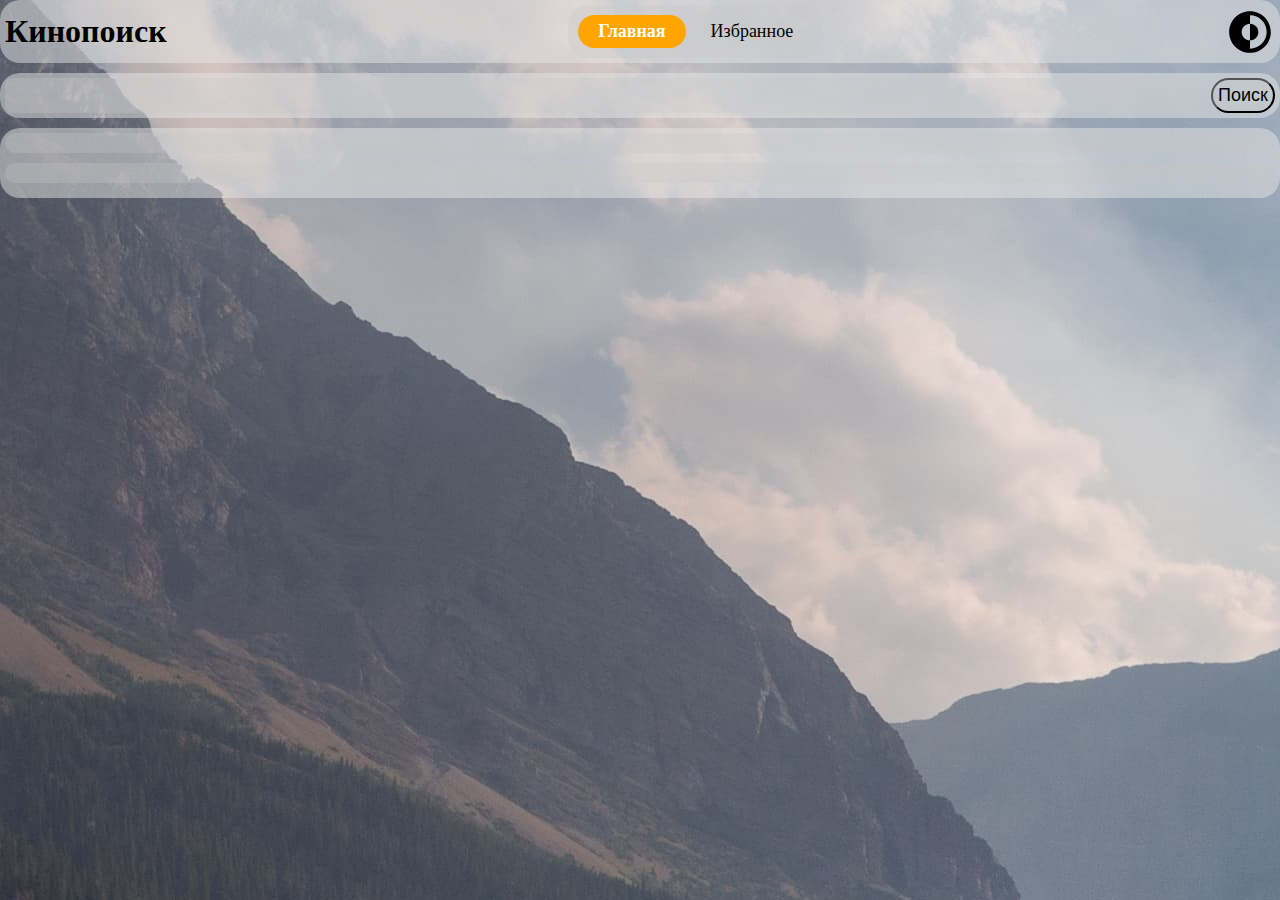
<file: index.html>
<!DOCTYPE html>
<html lang="en">

<head>
    <meta charset="UTF-8">
    <meta name="viewport" content="width=device-width, initial-scale=1.0">
    <link rel="stylesheet" href="./style.css">
    <title>Document</title>
</head>

<body>
    <header class="rounded">
        <h1>Кинопоиск</h1>
        <nav class="darkBg">
            <a href="/" class="active">Главная</a>
            <a href="./favorites.html">Избранное</a>

        </nav>
        <img src="./img/themeChange.svg" alt="themeChange" id="themeChange" />
    </header>
    <div class="search rounded">
        <input type="text" class="darkBg" name="search">
        <button class="darkBg" id="searchBtn">Поиск</button>
    </div>

    <div class="loader rounded"></div>

    <div class="main rounded">
        <div class="movieTitle darkBg"></div>
        <div class="movie darkBg">
            <div id="movieImg">
                <div class="saved"></div>
            </div>
            <div class="movieDescription">
              

            </div>

        </div>
        <div class="movieTitle darkBg"></div>
        <div class="similarMovie">

        </div>




        <script src="./script.js"></script>
</body>

</html>
</file>
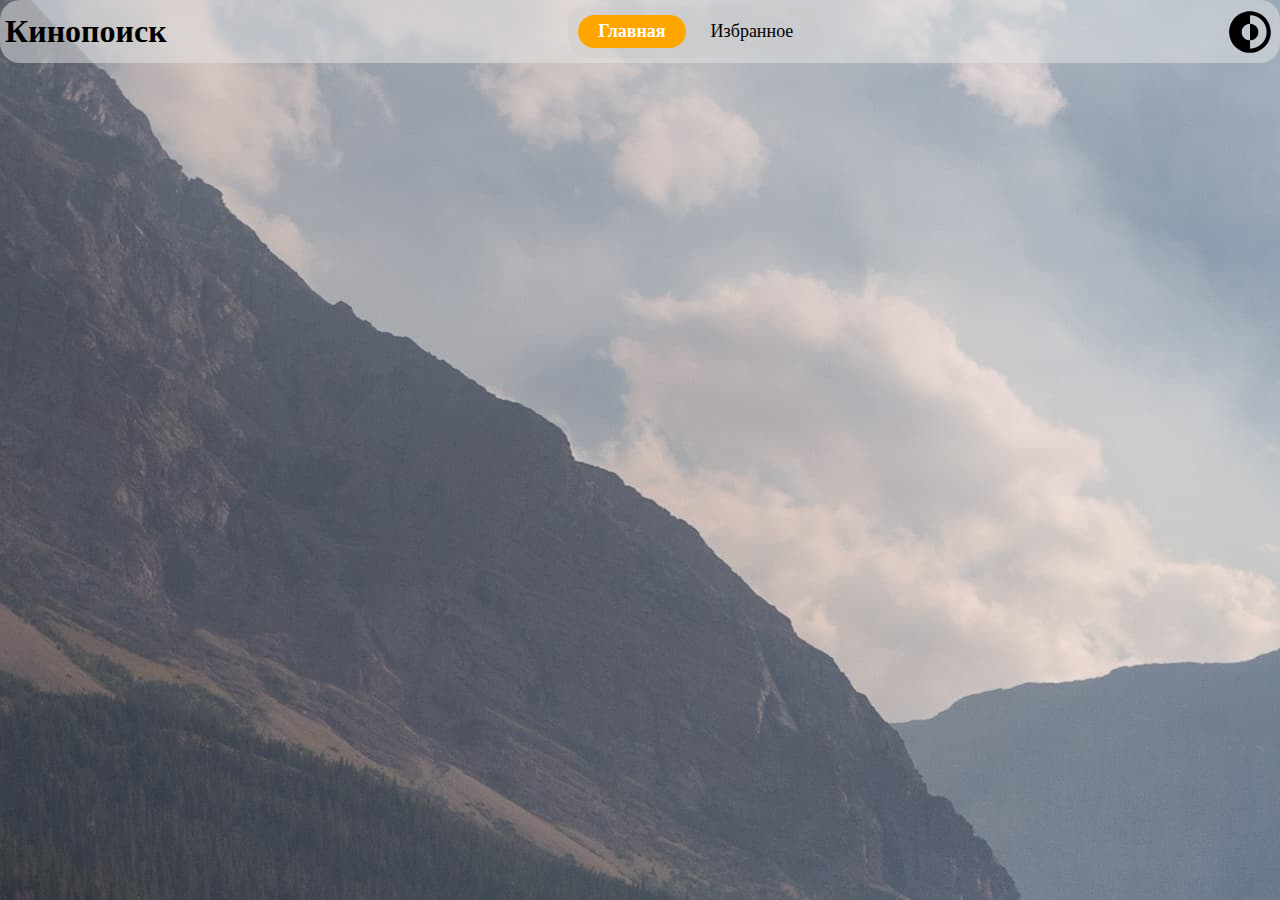
<file: favorites.html>
<!DOCTYPE html>
<html lang="en">
<head>
    <meta charset="UTF-8">
    <meta name="viewport" content="width=device-width, initial-scale=1.0">
    <link rel="stylesheet" href="./style.css"> 
    <title>Document</title>
   
</head>
<body>
    <header class="rounded">
        <h1>Кинопоиск</h1>
        <nav class="darkBg">
            <a href="/" class="active">Главная</a>
            <a href="./favorites.html">Избранное</a>

        </nav>
        <img src="./img/themeChange.svg" alt="themeChange" id="themeChange" />
    </header>
    <div class="favoritsCards">
        
    </div>
    <script src="./script.js"></script>
</body>
</html>
</file>
<file: style.css>
* {
    margin: 0;
    padding: 0;
    box-sizing: border-box;
}

body {
    background-image: url(./img/background.jpg);
    animation: bgAnimation 1000s infinite linear;
}

@keyframes bgAnimation {
    0% {
        background-position: top left;
    }

    25% {

        background-position: top right;


    }

    50% {
        background-position: bottom right;



    }

    75% {
        background-position: bottom left;

    }

    100% {
        background-position: top left;
    }


}

.rounded {

    border-radius: 20px;
    margin-bottom: 10px;
    padding: 5px;
    background-color: rgba(230, 230, 230, 0.5);
}

.darkBg {
    border-radius: 20px;
    padding: 5px;
    background-color: rgba(200, 200, 200, 0.3);
}

header {
    display: flex;
    justify-content: space-between;
    align-items: center;
}

#themeChange {
    width: 50px;
    height: 50px;
    cursor: pointer;

}

nav {
    display: flex;
    padding: 10px 10px !important;
    gap: 5px;

}

nav a {
    color: black;
    font-size: 18px;
    text-decoration: none;
    border-radius: 20px;
    padding: 6px 20px;
}

.active {
    background-color: orange;
    color: white;
    font-weight: 700;
}

.search {
    display: flex;
    gap: 10px;
}

.search input {
    flex-grow: 1;
    border-radius: 8px;
    border: none;
    outline: none;

}

#searchBtn {
    cursor: pointer;
    font-size: 18px;
}

.movieTitle {
    text-align: center;
    font-size: 25px;
    padding: 10px;
    font-weight: 700;
    margin-bottom: 10px;
   

}

.movie {
    display: none;
    justify-content: space-between;
    gap: 0 10px;
    margin-bottom: 10px;
   
}

#movieImg {
    width: 300px;
    height: 400px;
    background-image: url(./img/film2.jpg);
    background-repeat: no-repeat;
    background-position: center;
    background-color: cover;
    border-radius:10px;
    position: relative;
    

}

.movieDescription {
    flex-grow: 1;
    display: flex;
    flex-direction: column;
    gap: 10px;

}
.desc{
    border-radius: 10px;
    background-color:rgba(73, 60, 60, 0.1);
    padding: 6px 12px;
    display: flex;
}
.desc span{
    width: 50%;
}
.similarMovie {
    display: grid;
    grid-template-columns: 1fr 1fr 1fr 1fr;
    gap: 20px;

    
}
.saved.active {
    background-color: orange; /* Жёлтый цвет */
    filter: invert(100%); /* Инверсия цвета иконки для визуального эффекта */
}
.similarMovieCards{
    background-image:url(./img/film3.jpg);
    height: 600px;
    background-repeat:no-repeat;
    background-size: cover;
    background-position:center;
    border-radius: 10px;
    display: flex;
    align-items:flex-end;
    position: relative;
    
    

}
.similarMovieTitle{
    text-align: center;
    font-size: 25px;
    font-weight: 700;
    background-color:rgba(220, 220, 220, 0.256);
    width: 100%;
    padding: 20px 0;
    border-radius: 0 0 10px 10px;
    display: none;

}

.saved {
    width: 50px;
    height: 50px;
    background-color:rgba(210, 210, 210, 0.8);
    border-radius: 6px;
    background-image:url(./img/favBtn.svg);
    background-repeat:no-repeat; 
    background-size: 90%;
    background-position:center;
    cursor:pointer;
    position: absolute;
    top: 15px;
    left:15px;
}


.loader {
    display: none;
    height: 14px;
    --c: no-repeat linear-gradient(#000 0 0);
    background: var(--c),var(--c),#fff;
    background-size: 60% 100%;
    animation: l16 3s infinite;
}
@keyframes l16 {
    0%   {background-position:-150% 0,-150% 0}
    66%  {background-position: 250% 0,-150% 0}
    100% {background-position: 250% 0, 250% 0}
}


.favoritsCards{
    display: grid;
    grid-template-columns: 1fr 1fr 1fr 1fr;
    gap: 20px;
    
    
}
.favoritsCard {
    height: 600px;
    background-repeat:no-repeat;
    background-size: cover;
    background-position:center;
    border-radius: 10px;
    display: flex;
    align-items:flex-end;
    position: relative;
    
}
.favoritTitle{
    text-align: center;
    font-size: 25px;
    font-weight: 700;
    background-color:rgba(220, 220, 220, 0.256);
    width: 100%;
    padding: 20px 0;
    border-radius: 0 0 10px 10px;
    
}
/*Теная тема */
.dark .rounded {
    background-color: rgba(15, 15, 15, 0.3);
}
.dark .darkBg {
    background-color: rgba(100, 100, 100, 0.3);
}
#themeChange {
    transition: transform .5s ease, filter .5s ease;
}
.dark #themeChange {
    transform: rotate(180deg);
    filter: invert(100%);
}
.dark .saved {
    background-color:rgba(110, 110, 110, 0.8);
    filter: invert(100%);
}



@media(max-width:720px) {
    .similarMovie {
        grid-template-columns: 1fr;
    }

    #themeChange {
       position: relative;
       right: 15px
    }
    .favoritsCards {
        grid-template-columns: 1fr;
    }
   nav a{
    padding: 2px;
   }
   
}
</file>
